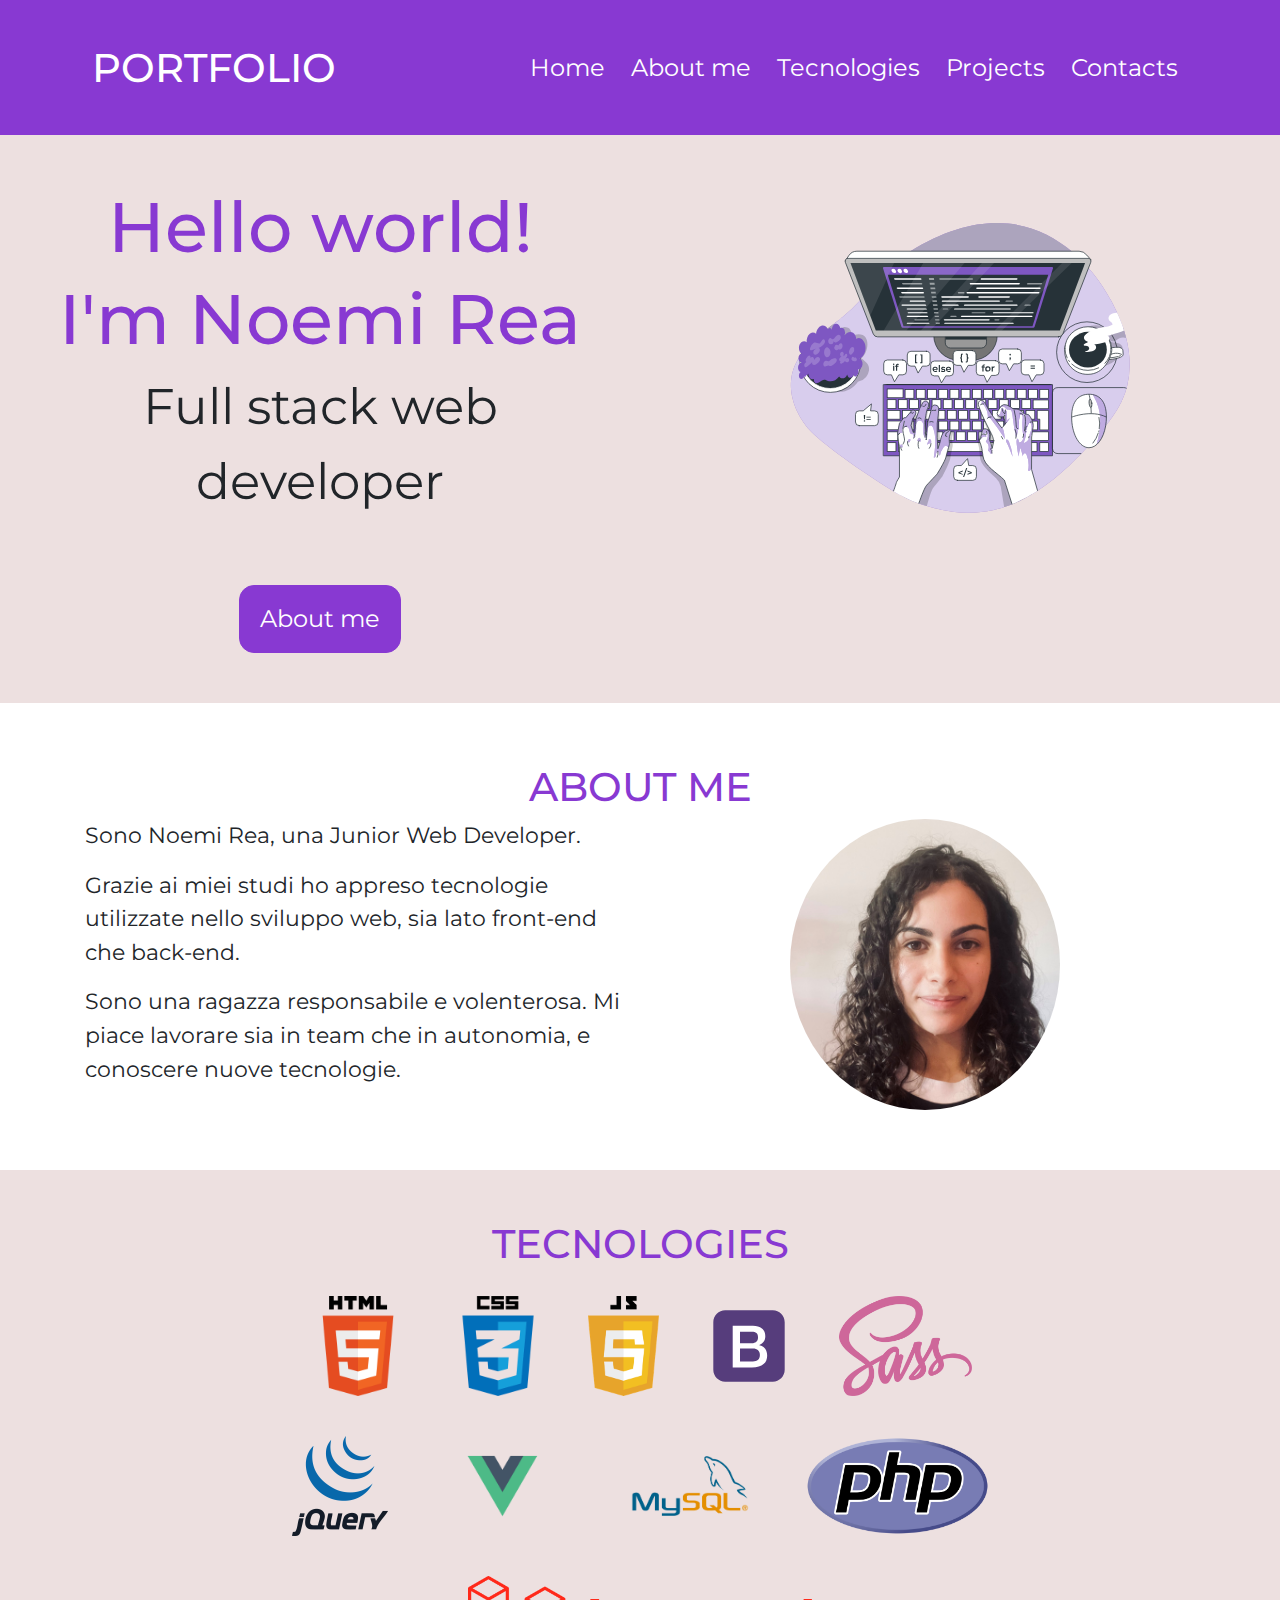
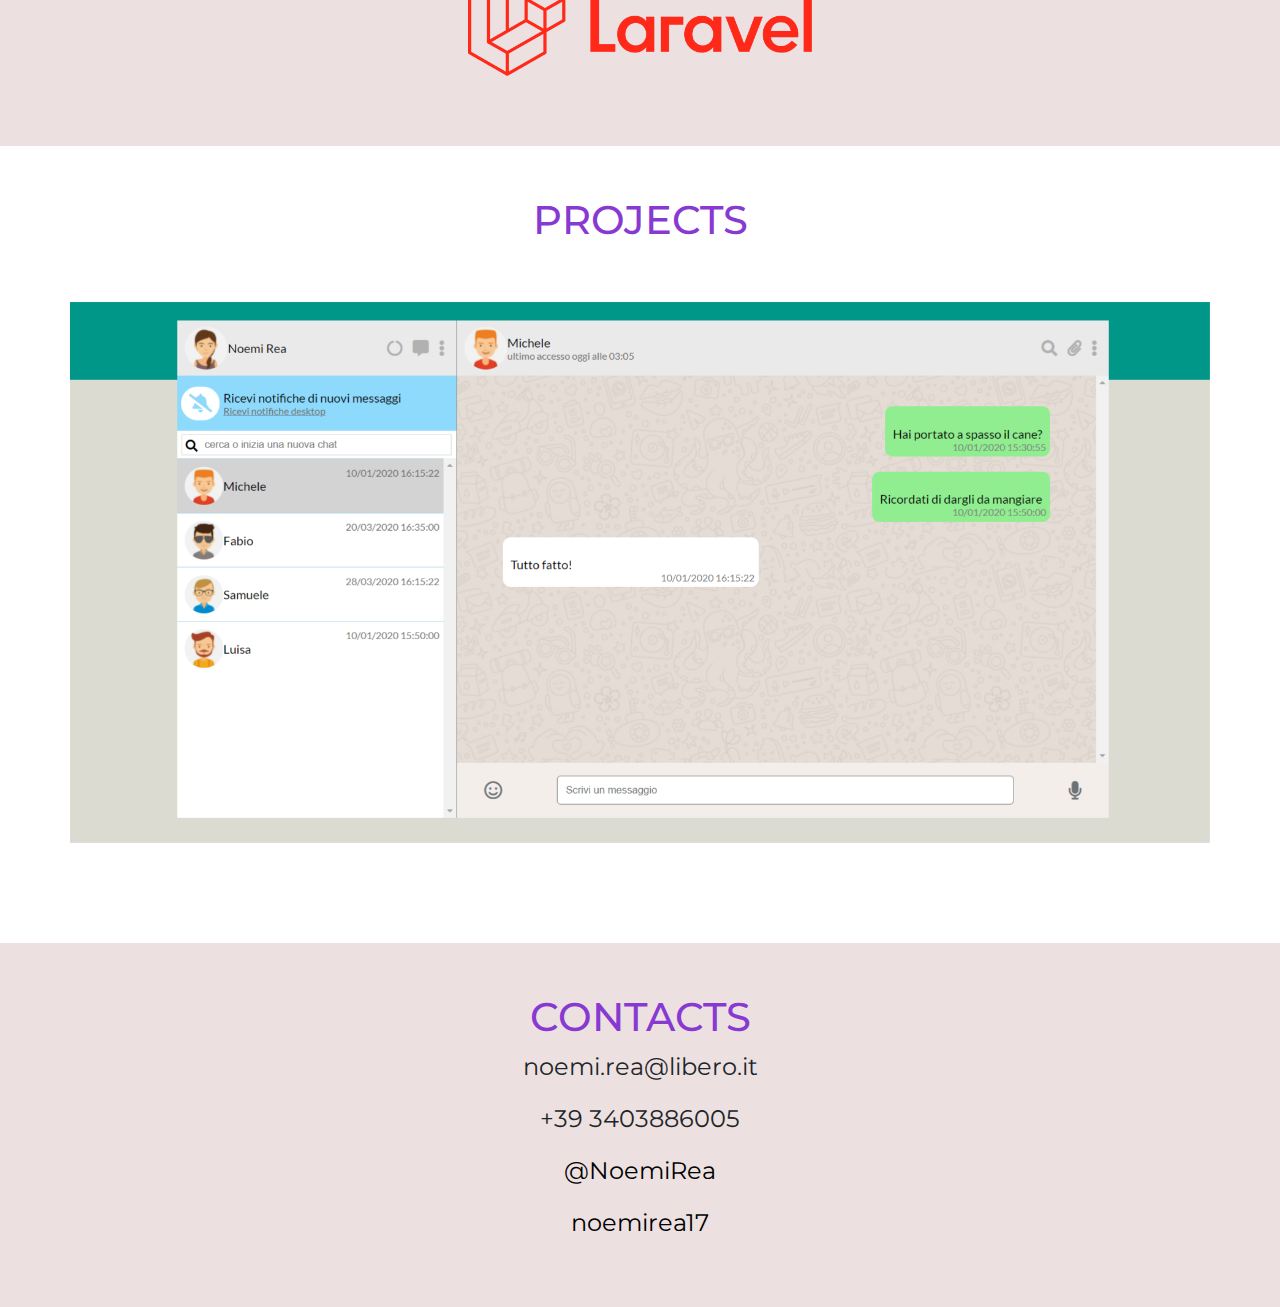
<file: index.html>
<!DOCTYPE html>
<html lang="en">

<head>
    <meta charset="UTF-8">
    <meta http-equiv="X-UA-Compatible" content="IE=edge">
    <meta name="viewport" content="width=device-width, initial-scale=1.0">
    <link rel="preconnect" href="https://fonts.googleapis.com">
    <link rel="preconnect" href="https://fonts.gstatic.com" crossorigin>
    <link href="https://fonts.googleapis.com/css2?family=Montserrat:wght@100;200;300;400&display=swap" rel="stylesheet">
    <link rel="stylesheet" href="https://maxcdn.bootstrapcdn.com/bootstrap/4.0.0/css/bootstrap.min.css" integrity="sha384-Gn5384xqQ1aoWXA+058RXPxPg6fy4IWvTNh0E263XmFcJlSAwiGgFAW/dAiS6JXm" crossorigin="anonymous">
    <link rel="stylesheet" href="https://cdnjs.cloudflare.com/ajax/libs/font-awesome/5.15.3/css/all.min.css" integrity="sha512-iBBXm8fW90+nuLcSKlbmrPcLa0OT92xO1BIsZ+ywDWZCvqsWgccV3gFoRBv0z+8dLJgyAHIhR35VZc2oM/gI1w==" crossorigin="anonymous" referrerpolicy="no-referrer" />
    <link rel="stylesheet" href="css/style.css">
    <title>My Portfolio</title>
</head>

<body>
    <header>
        <div class="ms_navbar">

            <div class="header-left">
                <div class="title">
                    <h1>PORTFOLIO</h1>
                </div>
            </div>
            <div class="header-right">
                <ul>
                    <li ><a class="hamb_menu" href="#home">Home</a></li>
                    <li><a class="hamb_menu" href="#about_me">About me</a></li>
                    <li><a class="hamb_menu" href="#tecnologies">Tecnologies</a></li>
                    <li><a class="hamb_menu" href="#projects">Projects</a></li>
                    <li><a class="hamb_menu" href="#contacts">Contacts</a></li>
                </ul>
                <a class="hamb_menu"  href="#">
                    <i class="fas fa-bars hamb_menu"></i>
                </a>
            </div>
            <div class="hamburger-menu">
                <ul>
                    <li ><a href="#home">Home</a></li>
                    <li><a href="#about_me">About me</a></li>
                    <li><a href="#tecnologies">Tecnologies</a></li>
                    <li><a href="#projects">Projects</a></li>
                    <li><a href="#contacts">Contacts</a></li>
                </ul>
                <a href="#" class="close">
                    <i class="fas fa-times"></i>
                </a>
            </div>
        </div>
    </header>
    <main>
        <section id="home" class="ms_jumbotron ms_padding_top_bottom" >
            <div class="row">
                <div class="jumbo_text text-center col-md-6 col-sm-12">
                    <h1>Hello world!</h1>
                    <h1>I'm Noemi Rea</h1>
                    <p>Full stack web developer</p>
                    <a href="#about_me"><button>About me</button></a>
    
                </div>
                <div class="jumbo_img text-center col-md-6 col-sm-12">
                    <img src="img/jumbo.svg" alt="">
    
                </div>

            </div>
 
        </section>
        <section id="about_me" class="ms_margin_top_bottom">
            <div class="container ms_padding_top_bottom">
                <h1>ABOUT ME</h1>
                <div class="row">
                    <div class="aboutme_text col-md-6 col-sm-12">
                        <p> Sono Noemi Rea, una Junior Web Developer. </p>
                        <p> 
                            Grazie ai miei studi ho appreso tecnologie  utilizzate
                            nello sviluppo web, sia lato front-end che back-end.
                        </p>
                        <p>Sono una ragazza responsabile e volenterosa. Mi piace lavorare sia in team che in autonomia, e conoscere nuove tecnologie.</p>
        
                    </div>
                    <div class="aboutme_img col-md-6 col-sm-12">
                        <img src="img/me2.jpg" alt="">
    
                    </div>

                </div>

            </div>

        </section>
        <section id="tecnologies">
            <div class="ms_container ms_padding_top_bottom">
                <h1>TECNOLOGIES</h1>
                <div class="logos">
                    <img src="img/html5.png" alt="">
                    <img src="img/css-logo.png" alt="">
                    <img src="img/js.png" alt="">
                    <img src="img/bootstrap-original-logo.svg" alt="">
                    <img src="img/sass.png" alt="">
                    <img src="img/jquery.gif" alt="">
                    <img src="img/vue_logo.png" alt="">
                    <img src="img/mysql.png" alt="">
                    <img src="img/php.png" alt="">
                    <img src="img/laravel.png" alt="">
                </div>
            </div>
        </section>
        <section id="projects">
            <div class="container ms_padding_top_bottom ">
                <h1>PROJECTS</h1>
                <div id="carouselExampleIndicators" class="ms_padding_top_bottom carousel slide" data-ride="carousel">
                    <div class="carousel-inner">
                        <div class="carousel-item active">
                            <a href="https://noemirea17.github.io/js-html-css-boolzap/">
                                <img class="d-block w-100" src="img/boolzapp.PNG" alt="First slide">
                            </a>
                        </div>
                        <div class="carousel-item">
                            <a href="https://noemirea17.github.io/vue-boolflix/">

                                <img class="d-block w-100" src="img/boolflix.PNG" alt="Second slide">
                            </a>
                        </div>
                        <div class="carousel-item">
                            <a href="https://noemirea17.github.io/html-css-spotifyweb/">

                                <img class="d-block w-100" src="img/spotify.PNG" alt="Third slide">
                            </a>
                        </div>
                        <div class="carousel-item">
                            <a href="https://noemirea17.github.io/html-css-digitalocean/">

                                <img class="d-block w-100" src="img/digitalocean.PNG" alt="Third slide">
                            </a>
                        </div>
                        <div class="carousel-item">
                            <a href="https://noemirea17.github.io/htmlcss-hubspot/">

                                <img class="d-block w-100" src="img/hubspot.PNG" alt="Third slide">
                            </a>
                        </div>
                    </div>
                    <a class="carousel-control-prev" href="#carouselExampleIndicators" role="button" data-slide="prev">
                        <span aria-hidden="true"><i class="fas fa-chevron-left"></i></span>
                        <span class="sr-only"></span>
                    </a>
                    <a class="carousel-control-next" href="#carouselExampleIndicators" role="button" data-slide="next">
                        <span aria-hidden="true"><i class="fas fa-chevron-right"></i></span>
                        <span class="sr-only">Next</span>
                    </a>
                </div>

            </div>

        </section>
        <section id="contacts" class="ms_padding_top_bottom">
            <div class="ms_container ">
                <h1>CONTACTS</h1>

                <p><i class="far fa-envelope"></i> noemi.rea@libero.it</p>
                <p><i class="fas fa-mobile"></i> +39 3403886005</p>
                <p><a href="https://www.linkedin.com/in/noemi-rea-327007130/"><i class="fab fa-linkedin"></i> @NoemiRea</a></p>
               
                <p><a href="https://github.com/noemirea17"><i class="fab fa-github-square"></i> noemirea17</a></p>
            </div>
        </section>

    </main>
<script src="https://code.jquery.com/jquery-3.2.1.slim.min.js" integrity="sha384-KJ3o2DKtIkvYIK3UENzmM7KCkRr/rE9/Qpg6aAZGJwFDMVNA/GpGFF93hXpG5KkN" crossorigin="anonymous"></script>
<script src="https://cdnjs.cloudflare.com/ajax/libs/popper.js/1.12.9/umd/popper.min.js" integrity="sha384-ApNbgh9B+Y1QKtv3Rn7W3mgPxhU9K/ScQsAP7hUibX39j7fakFPskvXusvfa0b4Q" crossorigin="anonymous"></script>
<script src="https://maxcdn.bootstrapcdn.com/bootstrap/4.0.0/js/bootstrap.min.js" integrity="sha384-JZR6Spejh4U02d8jOt6vLEHfe/JQGiRRSQQxSfFWpi1MquVdAyjUar5+76PVCmYl" crossorigin="anonymous"></script>
<script src="https://ajax.googleapis.com/ajax/libs/jquery/3.3.1/jquery.min.js"></script>
<script src="js/main.js" charset="utf-8"></script>
</body>

</html>
</file>
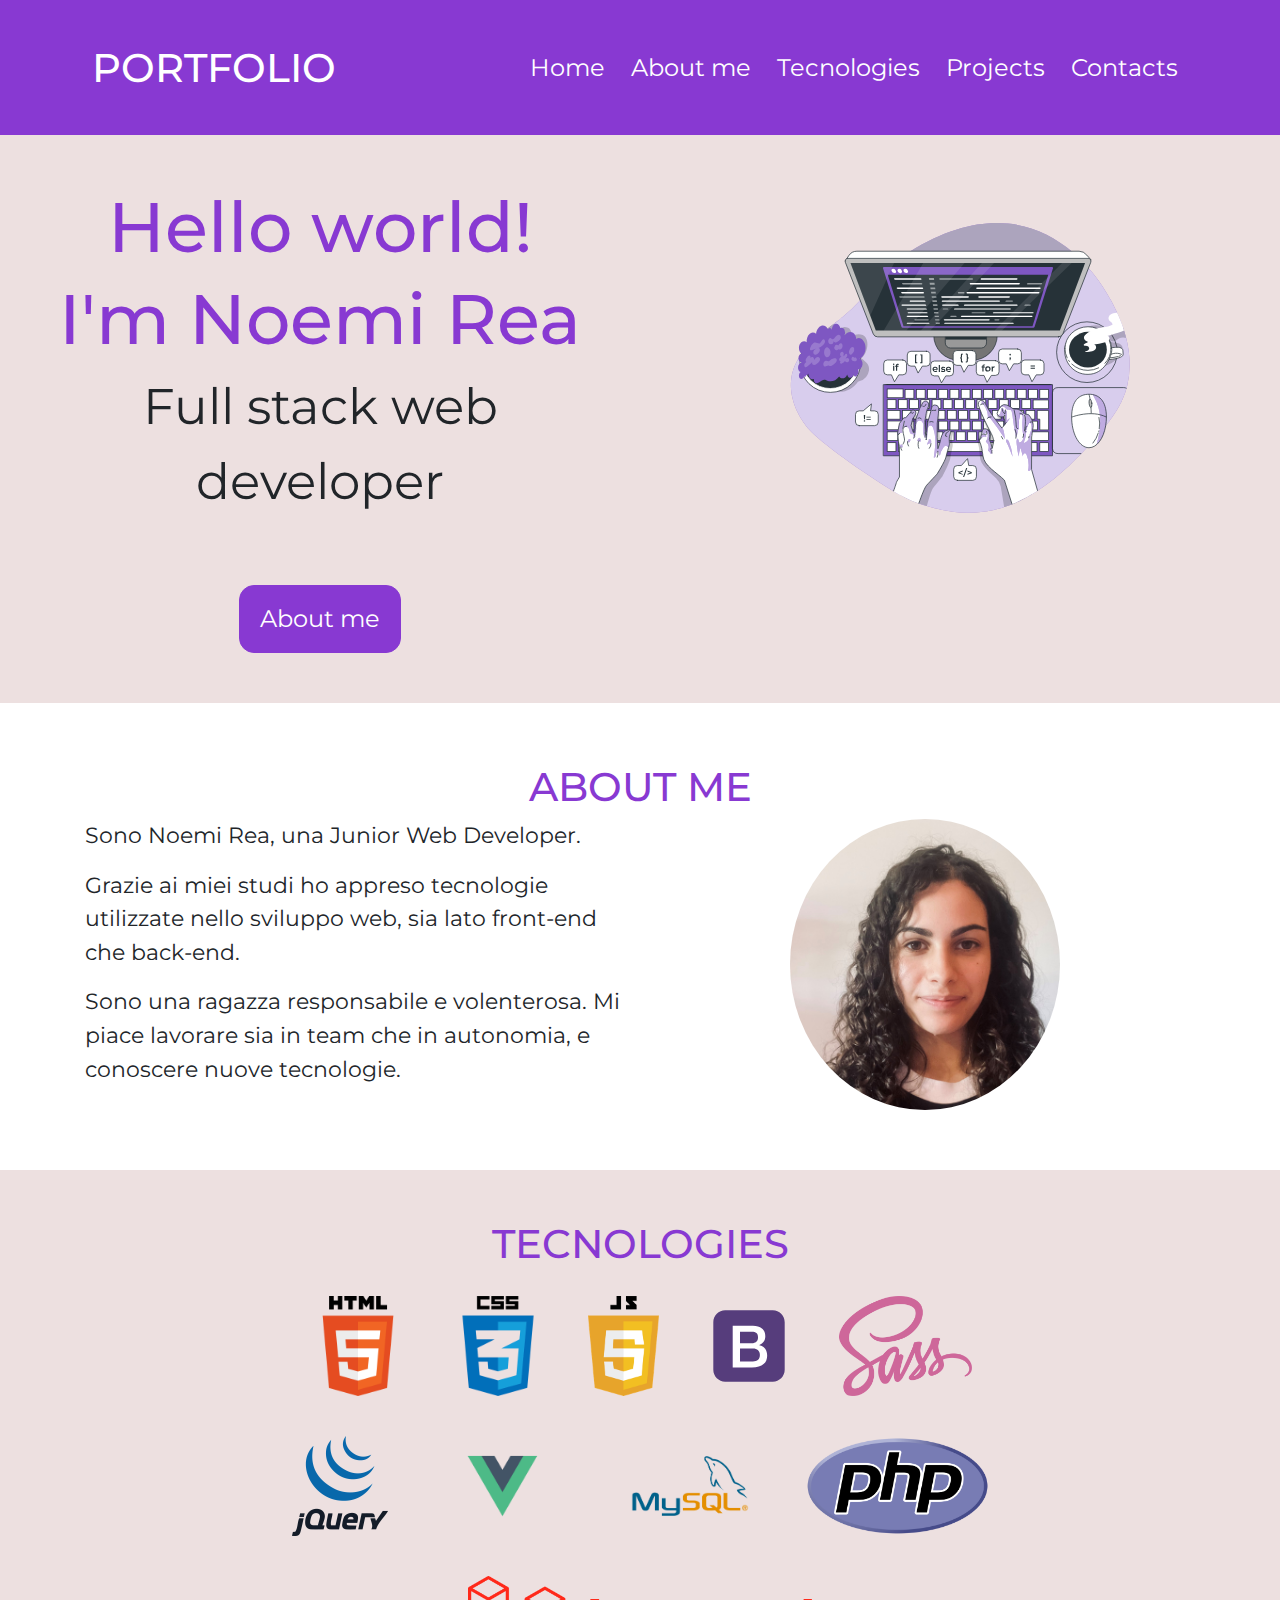
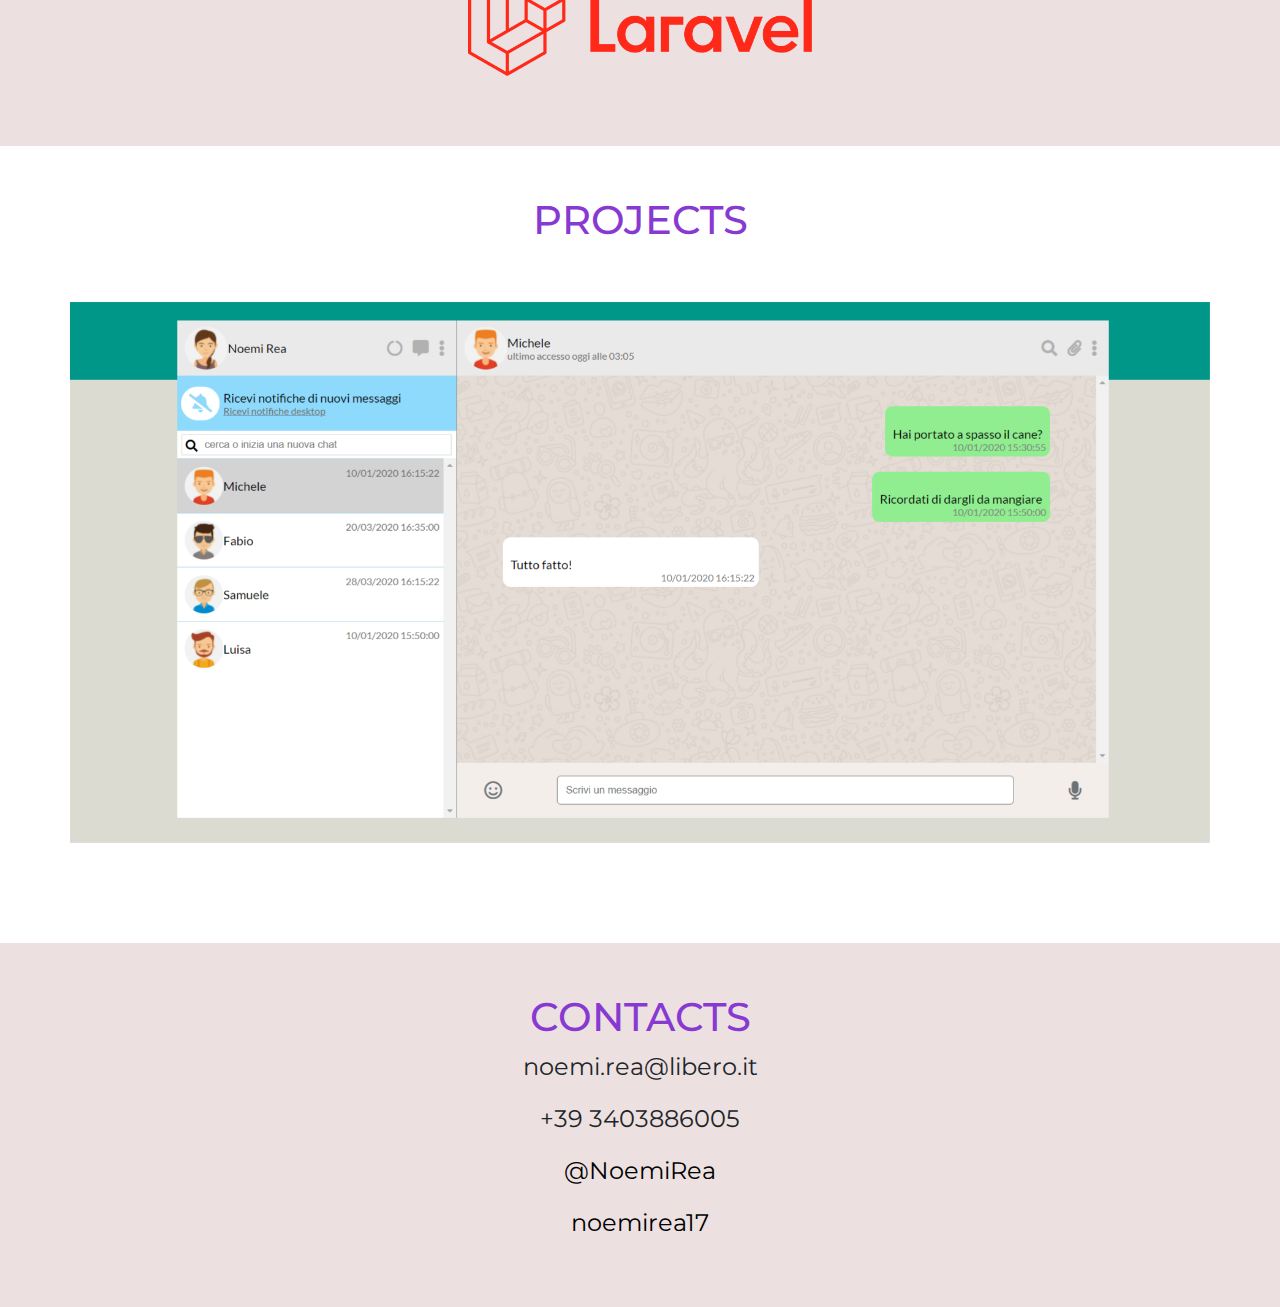
<file: ihndex.html>
<!DOCTYPE html>
<html lang="en">

<head>
    <meta charset="UTF-8">
    <meta http-equiv="X-UA-Compatible" content="IE=edge">
    <meta name="viewport" content="width=device-width, initial-scale=1.0">
    <link rel="preconnect" href="https://fonts.googleapis.com">
    <link rel="preconnect" href="https://fonts.gstatic.com" crossorigin>
    <link href="https://fonts.googleapis.com/css2?family=Montserrat:wght@100;200;300;400&display=swap" rel="stylesheet">
    <link rel="stylesheet" href="https://maxcdn.bootstrapcdn.com/bootstrap/4.0.0/css/bootstrap.min.css" integrity="sha384-Gn5384xqQ1aoWXA+058RXPxPg6fy4IWvTNh0E263XmFcJlSAwiGgFAW/dAiS6JXm" crossorigin="anonymous">
    <link rel="stylesheet" href="https://cdnjs.cloudflare.com/ajax/libs/font-awesome/5.15.3/css/all.min.css" integrity="sha512-iBBXm8fW90+nuLcSKlbmrPcLa0OT92xO1BIsZ+ywDWZCvqsWgccV3gFoRBv0z+8dLJgyAHIhR35VZc2oM/gI1w==" crossorigin="anonymous" referrerpolicy="no-referrer" />
    <link rel="stylesheet" href="css/style.css">
    <title>My Portfolio</title>
</head>

<body>
    <header>
        <div class="ms_navbar">
            <div class="title">
                <h1>PORTFOLIO</h1>
            </div>
            <div class="ms_menu">
                <ul>
                    <li><a href="#home">Home</a></li>
                    <li><a href="#about_me">About me</a></li>
                    <li><a href="#tecnologies">Tecnologies</a></li>
                    <li><a href="#projects">Projects</a></li>
                    <li><a href="#contacts">Contacts</a></li>
                </ul>
            </div>
        </div>
    </header>
    <main>
        <section id="home" class="ms_jumbotron ms_padding_top_bottom" >
            <div class="row">
                <div class="jumbo_text text-center col-md-6 col-sm-12">
                    <h1>Hello world!</h1>
                    <h1>I'm Noemi Rea</h1>
                    <p>Full stack web developer</p>
                    <a href="#about_me"><button>About me</button></a>
    
                </div>
                <div class="jumbo_img text-center col-md-6 col-sm-12">
                    <img src="img/jumbo.svg" alt="">
    
                </div>

            </div>
 
        </section>
        <section id="about_me" class="ms_margin_top_bottom">
            <div class="container ms_padding_top_bottom">
                <h1>ABOUT ME</h1>
                <div class="row">
                    <div class="aboutme_text col-md-6 col-sm-12">
                        <p> Sono Noemi Rea, una Junior Web Developer. </p>
                        <p> 
                            Grazie ai miei studi ho appreso tecnologie  utilizzate
                            nello sviluppo web, sia lato front-end che back-end.
                        </p>
                        <p>Sono una ragazza responsabile e volenterosa. Mi piace lavorare sia in team che in autonomia, e conoscere nuove tecnologie.</p>
        
                    </div>
                    <div class="aboutme_img col-md-6 col-sm-12">
                        <img src="img/me2.jpg" alt="">
    
                    </div>

                </div>

            </div>

        </section>
        <section id="tecnologies">
            <div class="ms_container ms_padding_top_bottom">
                <h1>TECNOLOGIES</h1>
                <div class="logos">
                    <img src="img/html5.png" alt="">
                    <img src="img/css-logo.png" alt="">
                    <img src="img/js.png" alt="">
                    <img src="img/bootstrap-original-logo.svg" alt="">
                    <img src="img/sass.png" alt="">
                    <img src="img/jquery.gif" alt="">
                    <img src="img/vue_logo.png" alt="">
                    <img src="img/mysql.png" alt="">
                    <img src="img/php.png" alt="">
                    <img src="img/laravel.png" alt="">
                </div>
            </div>
        </section>
        <section id="projects">
            <div class="container ms_padding_top_bottom ">
                <h1>PROJECTS</h1>
                <div id="carouselExampleIndicators" class="ms_padding_top_bottom carousel slide" data-ride="carousel">
                    <div class="carousel-inner">
                        <div class="carousel-item active">
                            <a href="https://noemirea17.github.io/js-html-css-boolzap/">
                                <img class="d-block w-100" src="img/boolzapp.PNG" alt="First slide">
                            </a>
                        </div>
                        <div class="carousel-item">
                            <a href="https://noemirea17.github.io/vue-boolflix/">

                                <img class="d-block w-100" src="img/boolflix.PNG" alt="Second slide">
                            </a>
                        </div>
                        <div class="carousel-item">
                            <a href="https://noemirea17.github.io/html-css-spotifyweb/">

                                <img class="d-block w-100" src="img/spotify.PNG" alt="Third slide">
                            </a>
                        </div>
                        <div class="carousel-item">
                            <a href="https://noemirea17.github.io/html-css-digitalocean/">

                                <img class="d-block w-100" src="img/digitalocean.PNG" alt="Third slide">
                            </a>
                        </div>
                        <div class="carousel-item">
                            <a href="https://noemirea17.github.io/htmlcss-hubspot/">

                                <img class="d-block w-100" src="img/hubspot.PNG" alt="Third slide">
                            </a>
                        </div>
                    </div>
                    <a class="carousel-control-prev" href="#carouselExampleIndicators" role="button" data-slide="prev">
                        <span aria-hidden="true"><i class="fas fa-chevron-left"></i></span>
                        <span class="sr-only"></span>
                    </a>
                    <a class="carousel-control-next" href="#carouselExampleIndicators" role="button" data-slide="next">
                        <span aria-hidden="true"><i class="fas fa-chevron-right"></i></span>
                        <span class="sr-only">Next</span>
                    </a>
                </div>

            </div>

        </section>
        <section id="contacts" class="ms_padding_top_bottom">
            <div class="ms_container ">
                <h1>CONTACTS</h1>

                <p><i class="far fa-envelope"></i> noemi.rea@libero.it</p>
                <p><i class="fas fa-mobile"></i> +39 3403886005</p>
                <p><a href="https://www.linkedin.com/in/noemi-rea-327007130/"><i class="fab fa-linkedin"></i> @NoemiRea</a></p>
               
                <p><a href="https://github.com/noemirea17"><i class="fab fa-github-square"></i> noemirea17</a></p>
            </div>
        </section>

    </main>
<script src="https://code.jquery.com/jquery-3.2.1.slim.min.js" integrity="sha384-KJ3o2DKtIkvYIK3UENzmM7KCkRr/rE9/Qpg6aAZGJwFDMVNA/GpGFF93hXpG5KkN" crossorigin="anonymous"></script>
<script src="https://cdnjs.cloudflare.com/ajax/libs/popper.js/1.12.9/umd/popper.min.js" integrity="sha384-ApNbgh9B+Y1QKtv3Rn7W3mgPxhU9K/ScQsAP7hUibX39j7fakFPskvXusvfa0b4Q" crossorigin="anonymous"></script>
<script src="https://maxcdn.bootstrapcdn.com/bootstrap/4.0.0/js/bootstrap.min.js" integrity="sha384-JZR6Spejh4U02d8jOt6vLEHfe/JQGiRRSQQxSfFWpi1MquVdAyjUar5+76PVCmYl" crossorigin="anonymous"></script>
</body>

</html>
</file>
<file: css/style.css>
* {
  margin: 0;
  padding: 0;
  box-sizing: border-box;
}

body {
  font-family: "Montserrat", sans-serif;
}

a {
  text-decoration: none;
}

/* utility */
.ms_container {
  width: 60%;
  margin: 0 auto;
}

.row {
  margin: 0;
}

ul li {
  list-style: none;
  display: inline;
}

.ms_padding_top_bottom {
  padding: 50px 0;
}
.ms_margin_top_bottom {
  margin: 10px 0;
}

section h1 {
  color: #8839d2;
  text-align: center;
}

/* header */

.ms_navbar {
  background-color: #8839d2;
  width: 100%;
  height: 15vh;
  display: flex;
  justify-content: space-around;
  align-items: center;
}

.ms_navbar ul {
  font-size: 1.5em;
}

.ms_navbar ul li a {
  padding: 0 10px;
  text-decoration: none;
}

.ms_navbar h1,
.ms_navbar ul {
  margin: 0;
}

.header-right ul li a {
  display: inline-block;
  color: white;
}

.ms_menu a,
.ms_navbar {
  color: white;
}

.hamburger-menu i,
.header-right i {
  font-size: 1.5em;
}

/* jumbotron */

.ms_jumbotron {
  width: 100%;
  background-color: #ede0e0;
}

.jumbo_text h1 {
  font-size: 70px;
}

.jumbo_text p {
  font-size: 50px;
  text-align: center;
}

.jumbo_img img {
  width: 60%;
  display: inline-block;
  margin: 0 auto;
}

button {
  padding: 15px 20px;
  background-color: #8839d2;
  border: 1px solid #8839d2;
  border-radius: 15px;
  font-size: 1.5em;
  margin-top: 50px;
  color: white;
}

button:hover {
  background-color: #ede0e0;
}

button:hover {
  color: #8839d2;
}

/* about me */

.aboutme_img {
  text-align: center;
}

.aboutme_text {
  font-size: 1.4em;
}

.aboutme_img img {
  width: 50%;
  border-radius: 50%;
}

/* tecnologies */

#tecnologies {
  background-color: #ede0e0;
}

.logos img {
  height: 100px;
  margin: 20px;
}

.logos {
  display: flex;
  flex-wrap: wrap;
  justify-content: center;
}

/* projects */

.carousel-control-prev i,
.carousel-control-next i {
  font-size: 2.5em;
  color: #8839d2;
}

/* contacts */

#contacts {
  background-color: #ede0e0;
  text-align: center;
}

#contacts p a {
  color: black;
  text-decoration: none;
}

#contacts:not(h1) {
  font-size: 1.5em;
}

/* da eliminare */
.header-right a {
  display: none;
}

.hamburger-menu {
  position: absolute;
  top: 0;
  right: 0;
  display: none;
  padding: 20px;
  height: 100%;
  background: #452b58;
  z-index: 9;
}

.hamburger-menu ul {
  display: flex;
  height: 100%;
  flex-direction: column;
  justify-content: space-around;
  align-items: flex-start;
  list-style: none;
}
.hamburger-menu ul li a {
  color: white;
  text-decoration: none;
  font-size: 25px;
}
.close {
  display: block;
  position: absolute;
  right: 20px;
  top: 20px;
  color: white;
  font-size: 35px;
  text-decoration: none;
}

@media screen and (max-width: 1000px) {
  .header-right ul {
    display: none;
  }
  .header-right > a {
    display: block;
    height: 100%;
    line-height: 70px;
    float: right;
    color: lightgrey;
    font-size: 20px;
  }

  .hamburger-menu.active {
    display: block;
  }
}

@media screen and (max-width: 400px) {
  .ms_container {
    width: 80%;
    font-size: 0.8em;
  }

  .logos img {
    height: 80px;
  }

  .jumbo_text h1 {
    font-size: 50px;
  }

  .jumbo_text p {
    font-size: 30px;
  }

  #tecnologies h1 {
    font-size: 35px;
  }
}
</file>
